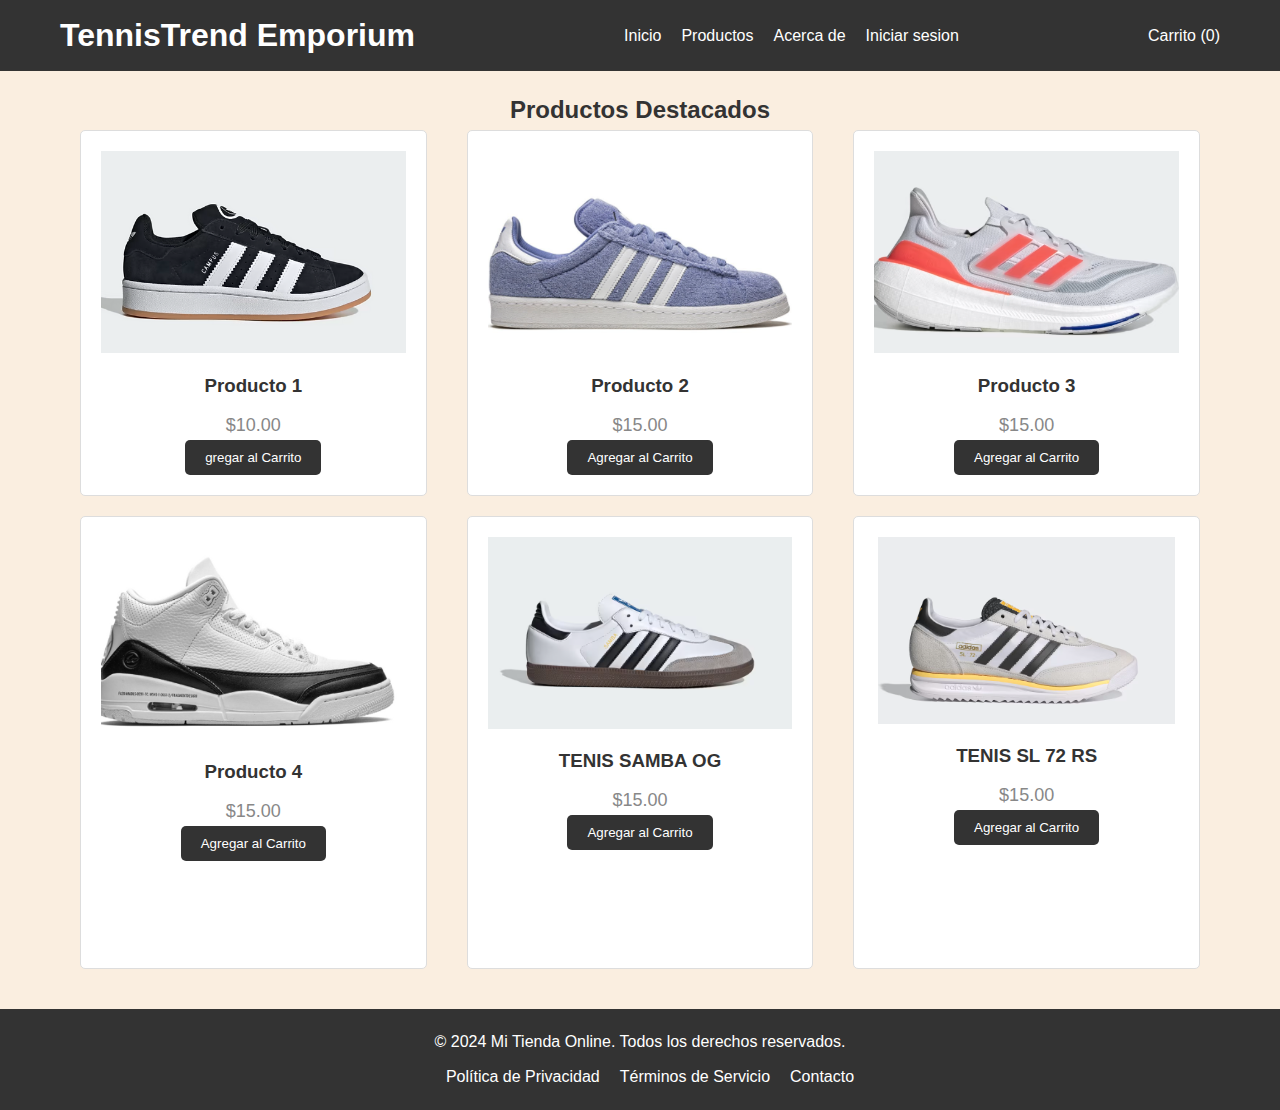
<file: index.html>
<!DOCTYPE html>
<html lang="es">
<head>
    <meta charset="UTF-8">
    <meta name="viewport" content="width=device-width, initial-scale=1.0">
    <title>Mi Tienda Online</title>
    <link rel="stylesheet" href="styles3.css">
</head>
<body>
    <!-- Barra de navegación -->
    <header>
        <nav >
            <div class="logo">
                <h1>TennisTrend Emporium</h1>
            </div>
            <ul class="nav-links">
                <li><a href="index3.html">Inicio</a></li>
                <li><a href="index.html">Productos</a></li>
                <li><a href="index5.html" >Acerca de</a></li>
                <li><a href="index2.html">Iniciar sesion</a></li>
            </ul>
            <div class="cart">
                <a href="#">Carrito (0)</a>
               
            </div>
        </nav>
    </header>

    <!-- Sección de productos -->
    <section class="products">
        <h2>Productos Destacados</h2>
        <div class="product-grid">
            <div class="product-item">
                <img src="/imagenes/Campus 00s adidas.jpg" alt="Producto 1">
                <h3>Producto 1</h3>
                <p>$10.00</p>
                <button style="border: 50px;">gregar al Carrito</button>
            </div>
            <div class="product-item">
                <img src="/imagenes/toallin.jpg" alt="Producto 2">
                <h3>Producto 2</h3>
                <p>$15.00</p>
                <button>Agregar al Carrito</button>
            </div>
            <div class="product-item">
                <img src="/imagenes/ultraboost.jpg" alt="Producto 2">
                <h3>Producto 3</h3>
                <p>$15.00</p>
                <button>Agregar al Carrito</button>
            </div>
            <div class="product-item">
                <img src="/imagenes/jordan retro3.jpg" alt="Producto 2">
                <h3>Producto 4</h3>
                <p>$15.00</p>
                <button>Agregar al Carrito</button>
            </div>
            <div class="product-item">
                <img src="/imagenes/zapatilla ejemplo.png" alt="Producto 2">
                <h3>TENIS SAMBA OG</h3>
                <p>$15.00</p>
                <button>Agregar al Carrito</button>
            </div>
            <div class="product-item">
                <img src="/imagenes/2ejemplo.png" alt="Producto 2">
                <h3>TENIS SL 72 RS</h3>
                <p>$15.00</p>
                <button>Agregar al Carrito</button>

                <h1>ㅤㅤㅤㅤㅤ</h1>
                <h1>ㅤ</h1>
            </div>
            <!-- Añadir más productos según sea necesario -->
        </div>
    </section>

    <!-- Pie de página -->
    <footer>
        <p>&copy; 2024 Mi Tienda Online. Todos los derechos reservados.</p>
        <ul class="footer-links">
            <li><a href="#">Política de Privacidad</a></li>
            <li><a href="#">Términos de Servicio</a></li>
            <li><a href="#">Contacto</a></li>
        </ul>
    </footer>
</body>
</html>
</file>
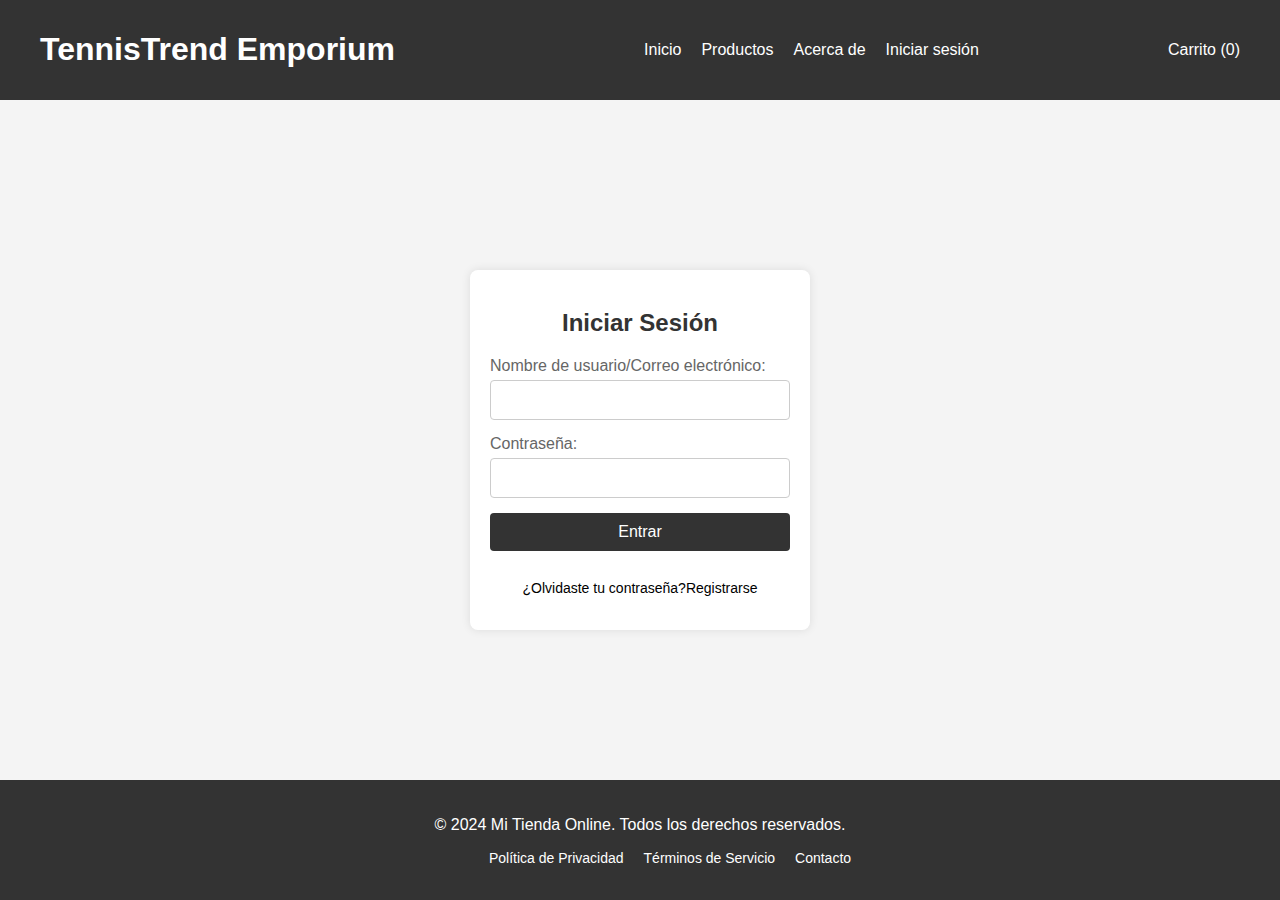
<file: index2.html>
<!DOCTYPE html>
<html lang="es">

<head>
    <meta charset="UTF-8">
    <meta name="viewport" content="width=device-width, initial-scale=1.0">
    <title>Mi Tienda Online</title>
    <link rel="stylesheet" href="styles2.css">
</head>

<body>
    <!-- Barra de navegación -->
    <header>
        <nav>
            <div class="logo">
                <h1>TennisTrend Emporium</h1>
            </div>
            <ul class="nav-links">
                <li><a href="index3.html">Inicio</a></li>
                <li><a href="index.html">Productos</a></li>
                <li><a href="index5.html">Acerca de</a></li>
                <li><a href="index2.html">Iniciar sesión</a></li>
            </ul>
            <div class="cart">
                <a href="#">Carrito (0)</a>
            </div>
        </nav>
    </header>

    <!-- Sección de inicio de sesión -->
    <div class="login-container">
        <h2>Iniciar Sesión</h2>
        <form action="dashboard.html" method="post">
            <div class="input-group">
                <label for="username">Nombre de usuario/Correo electrónico:</label>
                <input type="text" id="username" name="username" required>
            </div>
            <div class="input-group">
                <label for="password">Contraseña:</label>
                <input type="password" id="password" name="password" required>
            </div>
            <div class="input-group">
                <button type="submit">Entrar</button>
            </div>
            <div class="footer-links">
                <p><a href="#" style="color: black;">¿Olvidaste tu contraseña?</a></p>
                <p><a href="#" style="color: black;">Registrarse</a></p>
            </div>
        </form>
    </div>

    <!-- Pie de página -->
    <footer>
        <p>&copy; 2024 Mi Tienda Online. Todos los derechos reservados.</p>
        <ul class="footer-links">
            <li><a href="#">Política de Privacidad</a></li>
            <li><a href="#">Términos de Servicio</a></li>
            <li><a href="#">Contacto</a></li>
        </ul>
    </footer>
</body>
</html>
</file>
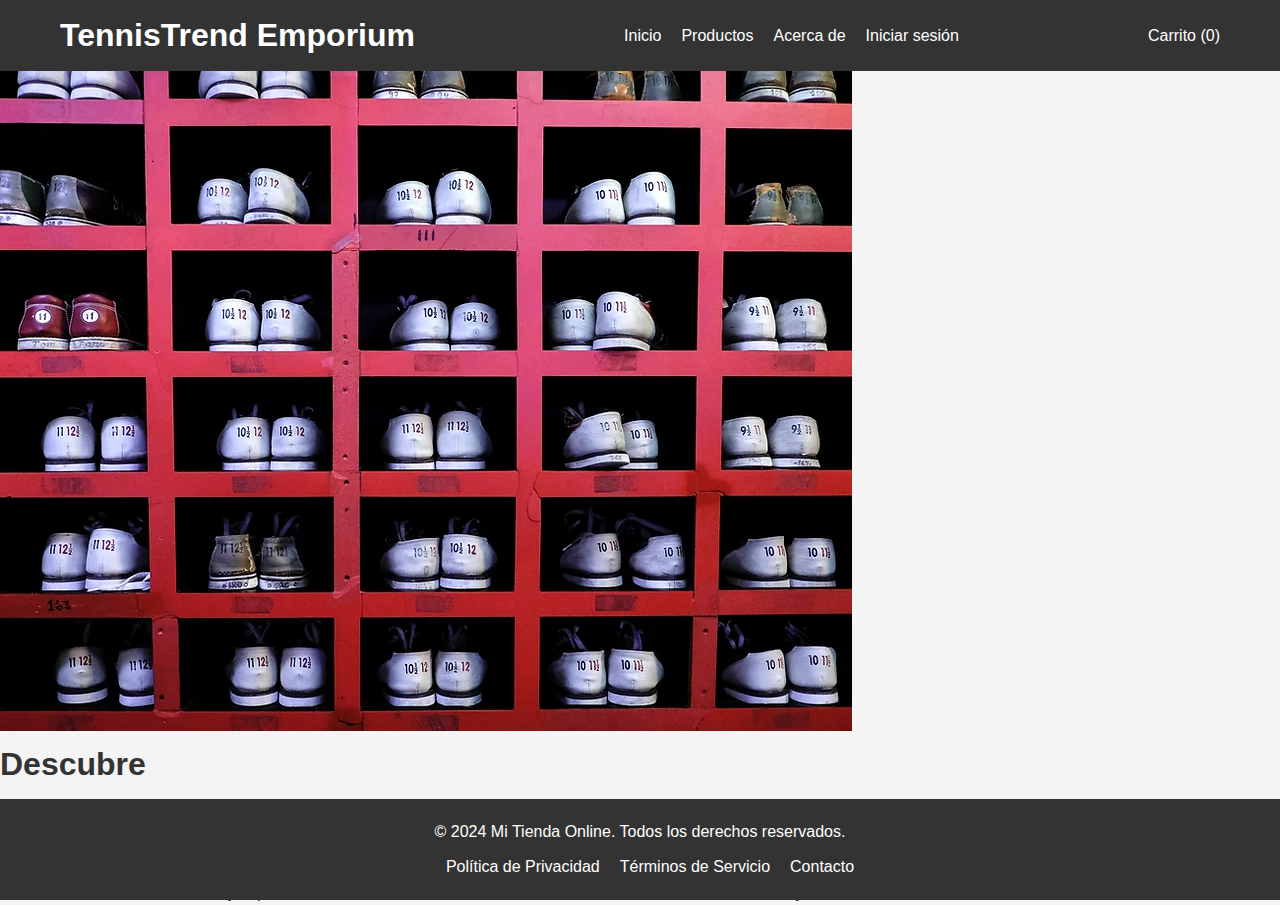
<file: index3.html>
<!DOCTYPE html>
<html lang="es">
<head>
    <meta charset="UTF-8">
    <meta name="viewport" content="width=device-width, initial-scale=1.0">
    <title>Mi Tienda Online</title>
    <link rel="stylesheet" href="styles.css">
</head>
<body>
    <!-- Barra de navegación -->
    <header>
        <nav>
            <div class="logo">
                <h1>TennisTrend Emporium</h1>
            </div>
            <ul class="nav-links">
                <li><a href="index3.html">Inicio</a></li>
                <li><a href="index.html">Productos</a></li>
                <li><a href="index5.html">Acerca de</a></li>
                <li><a href="index2.html">Iniciar sesión</a></li>
            </ul>
            <div class="cart">
                <a href="#">Carrito (0)</a>
            </div>
        </nav>
    </header>

    <!-- Contenido principal -->
    <div class="container">
        <div class="image-container">
            <img src="/imagenes/estante.png" alt="">
        </div>
        <div class="text-container">
            <h1>Descubre</h1>
            <h2>TennisTrend Emporium</h2>
            
            <p>Es un placer presentarles a "Footwear Haven", nuestra empresa dedicada a ofrecer una amplia gama de calzado, desde zapatillas deportivas hasta elegantes zapatos casuales, para todas las edades y gustos.
              En "Footwear Haven", nuestra pasión es proporcionar a nuestros clientes la combinación perfecta de comodidad, estilo y calidad en cada paso que dan. Nuestra colección de tenis y zapatos abarca desde las últimas tendencias de moda hasta diseños clásicos y funcionales.</p>
        </div>
    </div>

    <!-- Pie de página -->
    <footer>
        <p>&copy; 2024 Mi Tienda Online. Todos los derechos reservados.</p>
        <ul class="footer-links">
            <li><a href="#">Política de Privacidad</a></li>
            <li><a href="#">Términos de Servicio</a></li>
            <li><a href="#">Contacto</a></li>
        </ul>
    </footer>
</body>
</html>
</file>
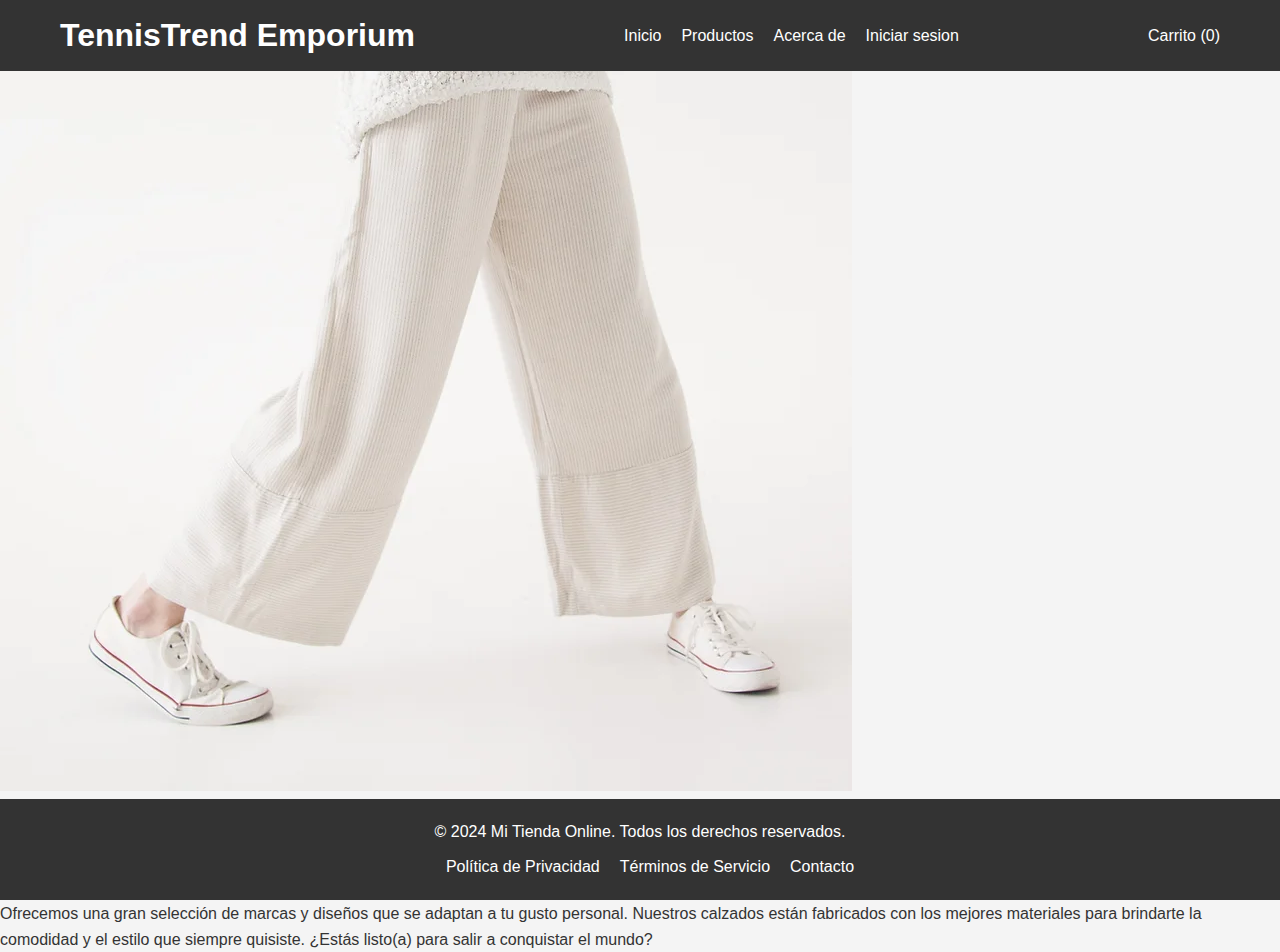
<file: index5.html>
<!DOCTYPE html>
<html lang="es">

<head>
    <meta charset="UTF-8">
    <meta name="viewport" content="width=device-width, initial-scale=1.0">
    <title>Mi Tienda Online</title>
    <link rel="stylesheet" href="styles.css">
</head>
<body>
    <!-- Barra de navegación -->
    <header>
        <nav >
            <div class="logo">
                <h1>TennisTrend Emporium</h1>
            </div>
            <ul class="nav-links">
                <li><a href="index3.html">Inicio</a></li>
                <li><a href="index.html">Productos</a></li>
                <li><a href="index5.html" >Acerca de</a></li>
                <li><a href="index2.html">Iniciar sesion</a></li>
            </ul>
            <div class="cart">
                <a href="#">Carrito (0)</a>
               
            </div>
        </nav>
    </header>

<head>
  <title>TennisTrend Emporium</title>
 
</head>
<body>
  <div class="container">
    <div class="image-container">
      <img src="/imagenes/pantalon.png" alt="">
    </div>
    <div class="text-container">
      <h1>Todo sobre nosotros(as)</h1>
    
      <p>No hay nada que nos haga más felices que ayudar a los clientes a encontrar ese estilo único que saca lo mejor de cada uno. Es por eso que comenzamos TennisTrend Emporium en el año 2000, para que puedas encontrar fácilmente ese par perfecto que te hará sentir seguro(a) y cómodo(a).</p>
      <p class="p2">Ofrecemos una gran selección de marcas y diseños que se adaptan a tu gusto personal. Nuestros calzados están fabricados con los mejores materiales para brindarte la comodidad y el estilo que siempre quisiste. ¿Estás listo(a) para salir a conquistar el mundo?</p>
    </div>
  </div>
</body>


<footer>
  <p>&copy; 2024 Mi Tienda Online. Todos los derechos reservados.</p>
  <ul class="footer-links">
      <li><a href="#">Política de Privacidad</a></li>
      <li><a href="#">Términos de Servicio</a></li>
      <li><a href="#">Contacto</a></li>
  </ul>
</footer>
</body>
</html>
</file>
<file: styles2.css>
/* Estilos generales */
body {
    font-family: Arial, sans-serif;
    background-color: #f4f4f4;
    display: flex;
    justify-content: center;
    align-items: center;
    height: 100vh;
    margin: 0;
}

/* Contenedor del formulario */
.login-container {
    background-color: #fff;
    padding: 20px;
    border-radius: 8px;
    box-shadow: 0 0 10px rgba(0, 0, 0, 0.1);
    width: 300px;
    text-align: center;
}

.login-container h2 {
    margin-bottom: 20px;
    color: #333;
}

/* Estilos de los campos de entrada */
.input-group {
    margin-bottom: 15px;
    text-align: left;
}

.input-group label {
    display: block;
    margin-bottom: 5px;
    color: #666;
}

.input-group input {
    width: 100%;
    padding: 10px;
    border: 1px solid #ccc;
    border-radius: 4px;
    font-size: 16px;
    box-sizing: border-box;
}

/* Estilos del botón */
.input-group button {
    width: 100%;
    padding: 10px;
    background-color: #333;
    color: #fff;
    border: none;
    border-radius: 4px;
    cursor: pointer;
    font-size: 16px;
}

.input-group button:hover {
    background-color: #555;
}

/* Enlaces de pie de formulario */
.footer-links {
    margin-top: 15px;
    font-size: 14px;
}

.footer-links a {
    color: #333;
    text-decoration: none;
}

.footer-links a:hover {
    text-decoration: underline;
}

/* Estilos de la barra de navegación */

header {
    position: fixed;
    top: 0;
    left: 0;
    width: 100%;
    z-index: 100; /* Ensure it stays above other content */
  }

header {
    background-color: #333;
    color: #fff;
    padding: 10px 0;
}

nav {
    display: flex;
    justify-content: space-between;
    align-items: center;
    max-width: 1200px;
    margin: 0 auto;
    padding: 0 20px;
}

.nav-links {
    list-style: none;
    display: flex;
}

.nav-links li {
    margin-left: 20px;
}

.nav-links a {
    color: #fff;
    text-decoration: none;
}

.cart a {
    color: #fff;
    text-decoration: none;
    }

    /* Estilos del pie de página */

footer {
    position: fixed;
    bottom: 0;
    left: 0;
    width: 100%;
    background-color: #f0f0f0; /* Or your preferred color */
    padding: 1rem;
  }


footer {
    background-color: #333;
    color: #fff;
    text-align: center;
    padding: 20px 0;
    margin-top: 20px;
    
}

.footer-links {
    list-style: none;
    display: flex;
    justify-content: center;
    margin-top: 10px;
}

.footer-links li {
    margin-left: 20px;
}

.footer-links a {
    color: #fff;
    text-decoration: none;
}
</file>
<file: styles3.css>
/* Reset básico */
* {
    margin: 0;
    padding: 0;
    box-sizing: border-box;
}

body {
    font-family: Arial, sans-serif;
    line-height: 1.6;
    color: #333;
    background-color: #faeee0; /* Cambia el color de fondo aquí */
}

/* Estilos de la barra de navegación */
header {
    background-color: #333;
    color: #fff;
    padding: 10px 0;
}

nav {
    display: flex;
    justify-content: space-between;
    align-items: center;
    max-width: 1200px;
    margin: 0 auto;
    padding: 0 20px;
}

.nav-links {
    list-style: none;
    display: flex;
}

.nav-links li {
    margin-left: 20px;
}

.nav-links a {
    color: #fff;
    text-decoration: none;
}

.cart a {
    color: #fff;
    text-decoration: none;
}

/* Estilos de la sección de productos */
.products {
    max-width: 1200px;
    margin: 20px auto;
    padding: 0 20px;
    text-align: center;
}

.product-grid {
    display: flex;
    justify-content: space-around;
    flex-wrap: wrap;
}

.product-item {
    background-color: #fff;
    padding: 20px;
    border: 1px solid #ddd;
    border-radius: 5px;
    text-align: center;
    margin-bottom: 20px;
    width: calc(33.333% - 40px);
}

.product-item img {
    max-width: 100%;
    height: auto;
    margin-bottom: 10px;
}

.product-item h3 {
    margin-bottom: 10px;
}

.product-item p {
    font-size: 18px;
    color: #888;
}

.product-item button {
    background-color: #333;
    color: #fff;
    border: none;
    padding: 10px 20px;
    cursor: pointer;
    border-radius: 5px;
}

.product-item button:hover {
    background-color: #555;
}

/* Estilos del pie de página */
footer {
    background-color: #333;
    color: #fff;
    text-align: center;
    padding: 20px 0;
}

.footer-links {
    list-style: none;
    display: flex;
    justify-content: center;
    margin-top: 10px;
}

.footer-links li {
    margin-left: 20px;
}

.footer-links a {
    color: #fff;
    text-decoration: none;
}
</file>
<file: styles.css>
/* Reset básico */
* {
    margin: 0;
    padding: 0;
    box-sizing: border-box;
}

body {
    font-family: Arial, sans-serif;
    line-height: 1.6;
    color: #333;
    background-color: #f4f4f4;
}

/* Estilos de la barra de navegación */
header {
    background-color: #333;
    color: #fff;
    padding: 10px 0;
}

nav {
    display: flex;
    justify-content: space-between;
    align-items: center;
    max-width: 1200px;
    margin: 0 auto;
    padding: 0 20px;
}

.nav-links {
    list-style: none;
    display: flex;
}

.nav-links li {
    margin-left: 20px;
}

.nav-links a {
    color: #fff;
    text-decoration: none;
}

.cart a {
    color: #fff;
    text-decoration: none;
}

/* Estilos de la sección de productos */
.products {
    max-width: 1200px;
    margin: 20px auto;
    padding: 0 20px;
  
}

.products h2 {
    text-align: center;
    margin-bottom: 20px;
}

.product-grid {
    display: flex;
    justify-content: space-around;
    flex-wrap: wrap;
  
}

.product-item {
    background-color: #fff;
    padding: 20px;
    border: 1px solid #ddd;
    border-radius: 5px;
    text-align: center;
    margin-bottom: 20px;
    width: calc(33.333% - 40px);
}

.product-item img {
    max-width: 100%;
    height: auto;
    margin-bottom: 10px;
}

.product-item h3 {
    margin-bottom: 10px;
}

.product-item p {
    font-size: 18px;
    color: #888;
}

.product-item button {
    background-color: #333;
    color: #fff;
    border: none;
    padding: 10px 20px;
    cursor: pointer;
    border-radius: 5px;
}

.product-item button:hover {
    background-color: #555;
}

/* Estilos del pie de página */

footer {
    position: fixed;
    bottom: 0;
    left: 0;
    width: 100%;
    background-color: #f0f0f0; /* Or your preferred color */
    padding: 1rem;
  }


footer {
    background-color: #333;
    color: #fff;
    text-align: center;
    padding: 20px 0;
    margin-top: 20px;
    
}

.footer-links {
    list-style: none;
    display: flex;
    justify-content: center;
    margin-top: 10px;
}

.footer-links li {
    margin-left: 20px;
}

.footer-links a {
    color: #fff;
    text-decoration: none;
}
</file>
